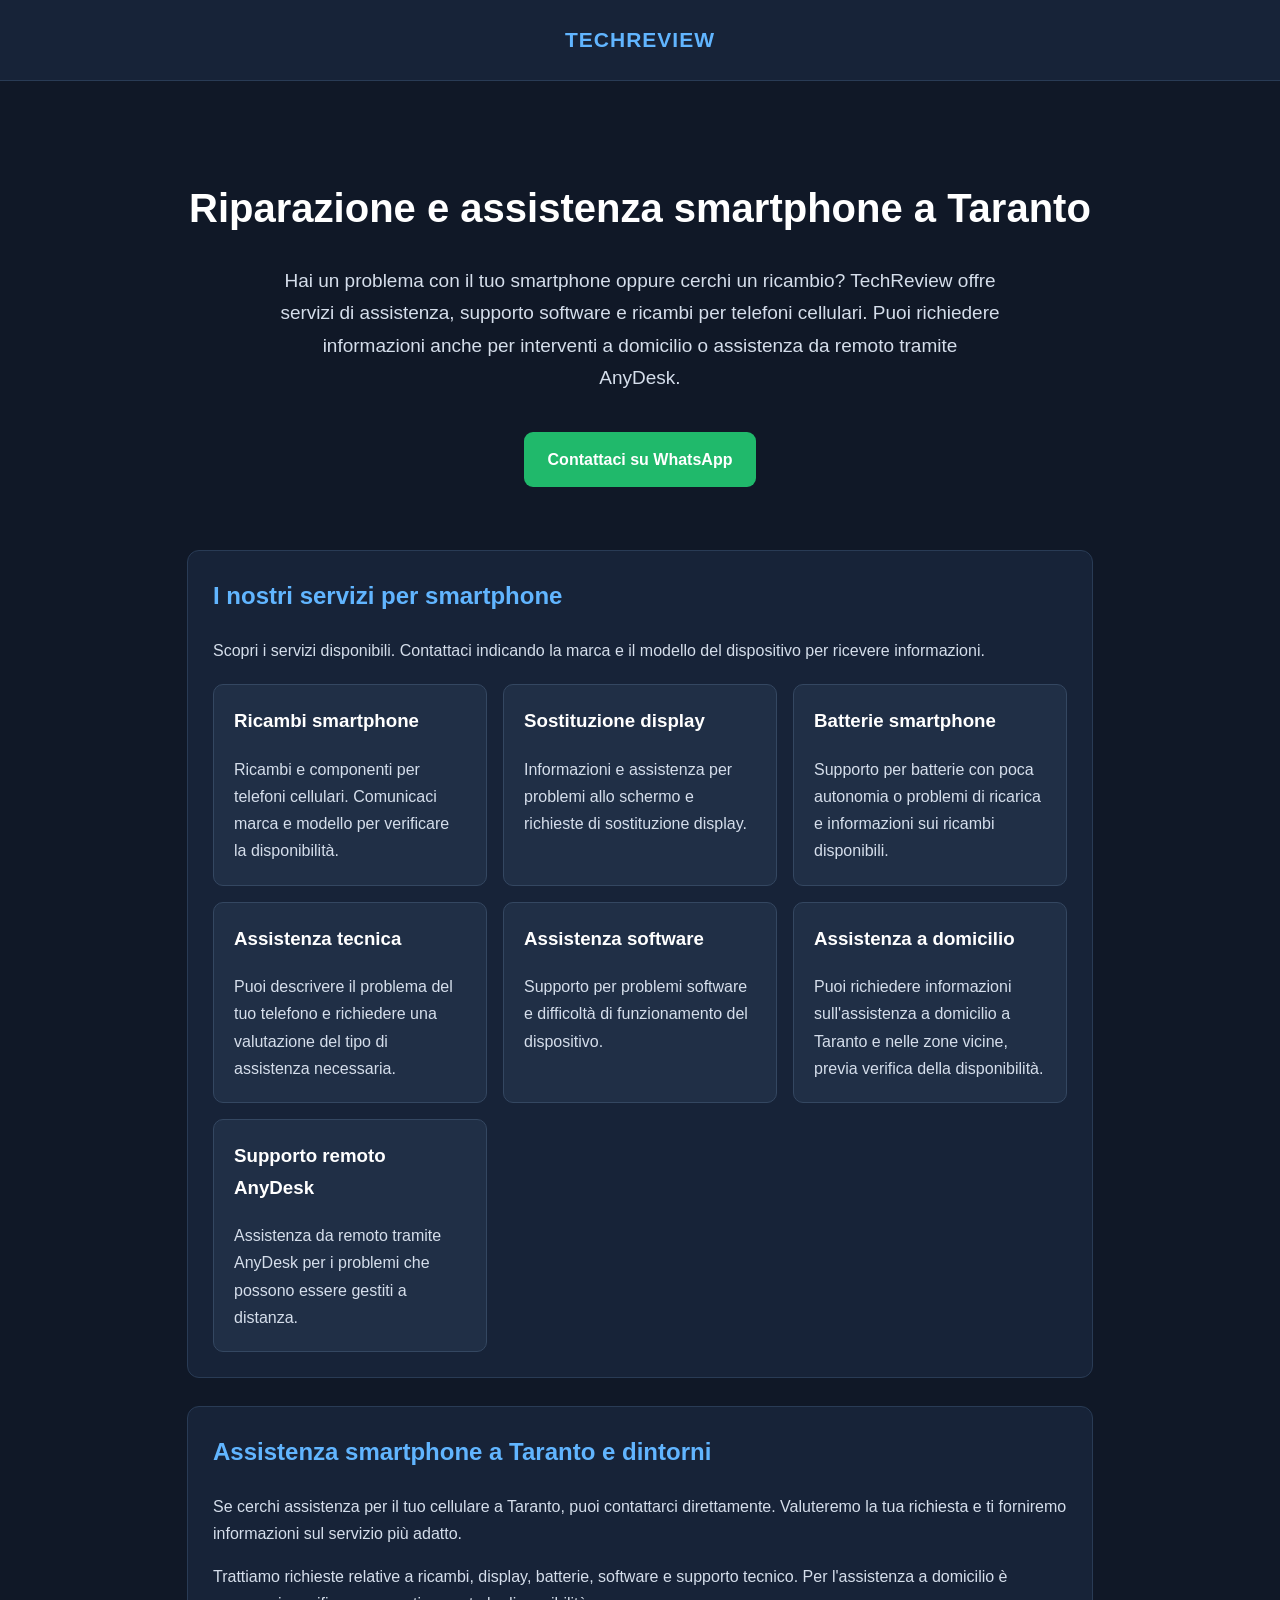
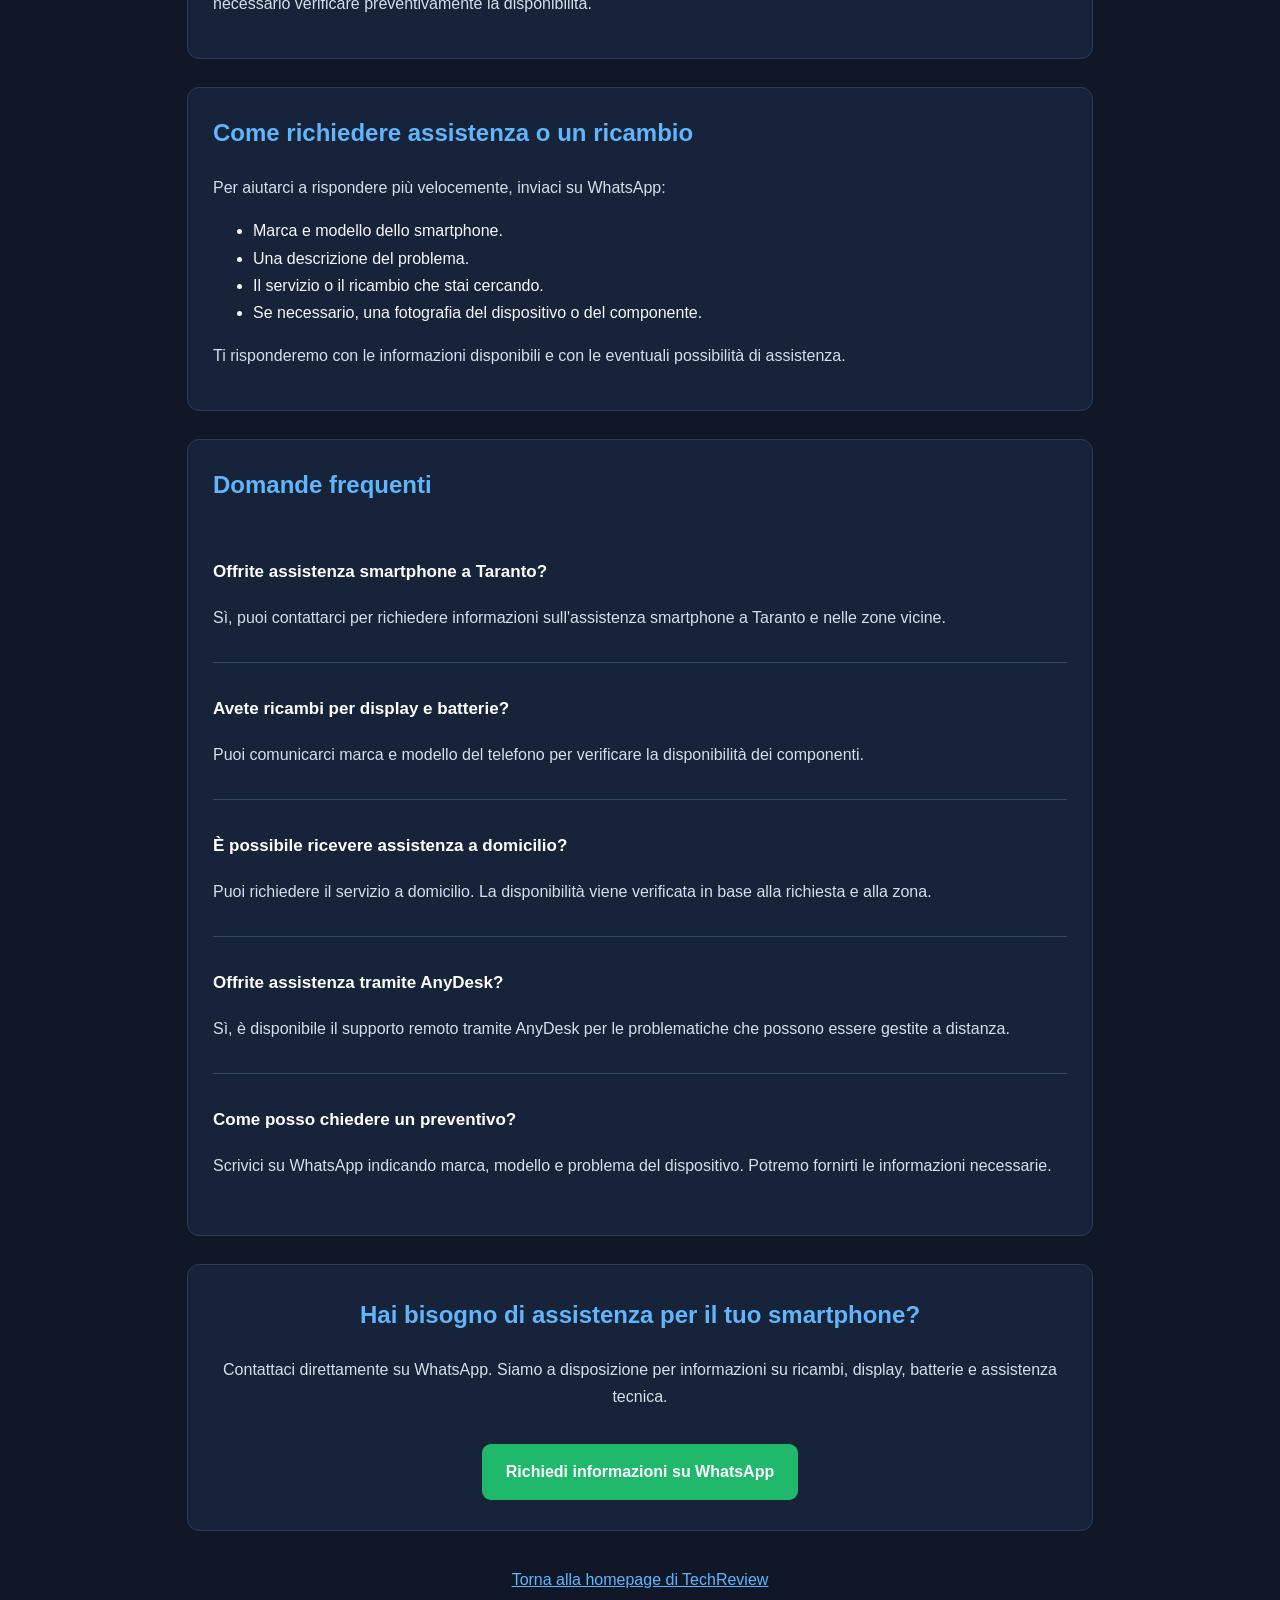
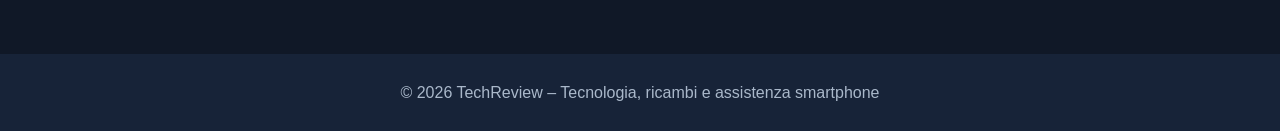
<file: riparazioni-smartphone-taranto.html>
<!DOCTYPE html>
<html lang="it">
<head>
  <meta charset="UTF-8">
  <meta name="viewport" content="width=device-width, initial-scale=1">

  <title>Riparazione Smartphone Taranto | Ricambi e Assistenza – TechReview</title>

  <meta name="description" content="Assistenza smartphone a Taranto: ricambi, display, batterie, supporto software, assistenza a domicilio e da remoto con AnyDesk. Contattaci su WhatsApp.">

  <meta name="robots" content="index, follow">
  <link rel="canonical" href="https://ricambismartphone.github.io/techreview/riparazioni-smartphone-taranto.html">

  <meta property="og:title" content="Riparazione Smartphone a Taranto | TechReview">
  <meta property="og:description" content="Ricambi, display, batterie e assistenza smartphone a Taranto. Supporto anche a domicilio e da remoto.">
  <meta property="og:type" content="website">
  <meta property="og:url" content="https://ricambismartphone.github.io/techreview/riparazioni-smartphone-taranto.html">

  <style>
    * { box-sizing: border-box; }

    body {
      margin: 0;
      font-family: Arial, sans-serif;
      background: #101827;
      color: #f4f6fa;
      line-height: 1.7;
    }

    header {
      padding: 22px;
      text-align: center;
      background: #172338;
      border-bottom: 1px solid #293b55;
    }

    header a {
      color: #61b5ff;
      text-decoration: none;
      font-weight: bold;
      font-size: 21px;
      letter-spacing: 1px;
    }

    main {
      max-width: 950px;
      margin: auto;
      padding: 45px 22px;
    }

    .hero {
      text-align: center;
      padding: 25px 0 35px;
    }

    h1 {
      font-size: 40px;
      line-height: 1.2;
      color: white;
    }

    h2 {
      color: #61b5ff;
      margin-top: 0;
    }

    p { color: #d5deeb; }

    .intro {
      font-size: 19px;
      max-width: 720px;
      margin: 20px auto;
    }

    .button {
      display: inline-block;
      margin-top: 18px;
      padding: 14px 24px;
      background: #20b96b;
      color: white;
      text-decoration: none;
      border-radius: 9px;
      font-weight: bold;
    }

    .button:hover { background: #169b57; }

    .section {
      margin-top: 28px;
      padding: 25px;
      background: #172338;
      border: 1px solid #293b55;
      border-radius: 12px;
    }

    .services {
      display: grid;
      grid-template-columns: repeat(auto-fit, minmax(220px, 1fr));
      gap: 16px;
      margin-top: 20px;
    }

    .service {
      padding: 20px;
      background: #202f46;
      border: 1px solid #344761;
      border-radius: 10px;
    }

    .service h3 {
      color: white;
      margin-top: 0;
    }

    .service p { margin-bottom: 0; }

    .faq-item {
      border-bottom: 1px solid #344761;
      padding: 15px 0;
    }

    .faq-item:last-child { border-bottom: 0; }

    .faq-item h3 {
      color: white;
      font-size: 17px;
    }

    .contact {
      text-align: center;
      padding: 30px 20px;
    }

    footer {
      text-align: center;
      padding: 25px;
      background: #172338;
      color: #aab8ca;
    }

    footer a { color: #61b5ff; }

    @media (max-width: 600px) {
      h1 { font-size: 30px; }
      main { padding: 25px 16px; }
      .section { padding: 20px; }
    }
  </style>

  <script type="application/ld+json">
  {
    "@context": "https://schema.org",
    "@type": "Service",
    "name": "Assistenza e riparazione smartphone a Taranto",
    "serviceType": [
      "Assistenza smartphone",
      "Ricambi smartphone",
      "Sostituzione display e batterie",
      "Assistenza software",
      "Assistenza a domicilio",
      "Supporto remoto tramite AnyDesk"
    ],
    "areaServed": {
      "@type": "City",
      "name": "Taranto"
    },
    "provider": {
      "@type": "Organization",
      "name": "TechReview",
      "url": "https://ricambismartphone.github.io/techreview/"
    },
    "url": "https://ricambismartphone.github.io/techreview/riparazioni-smartphone-taranto.html"
  }
  </script>
</head>

<body>

  <header>
    <a href="https://ricambismartphone.github.io/techreview/">TECHREVIEW</a>
  </header>

  <main>

    <section class="hero">
      <h1>Riparazione e assistenza smartphone a Taranto</h1>

      <p class="intro">
        Hai un problema con il tuo smartphone oppure cerchi un ricambio?
        TechReview offre servizi di assistenza, supporto software e
        ricambi per telefoni cellulari. Puoi richiedere informazioni
        anche per interventi a domicilio o assistenza da remoto tramite AnyDesk.
      </p>

      <a class="button"
         href="https://wa.me/393793751457?text=Salve%2C%20vorrei%20informazioni%20sull%27assistenza%20smartphone."
         target="_blank" rel="noopener">
        Contattaci su WhatsApp
      </a>
    </section>

    <section class="section">
      <h2>I nostri servizi per smartphone</h2>

      <p>
        Scopri i servizi disponibili. Contattaci indicando la marca
        e il modello del dispositivo per ricevere informazioni.
      </p>

      <div class="services">

        <article class="service">
          <h3>Ricambi smartphone</h3>
          <p>
            Ricambi e componenti per telefoni cellulari.
            Comunicaci marca e modello per verificare la disponibilità.
          </p>
        </article>

        <article class="service">
          <h3>Sostituzione display</h3>
          <p>
            Informazioni e assistenza per problemi allo schermo
            e richieste di sostituzione display.
          </p>
        </article>

        <article class="service">
          <h3>Batterie smartphone</h3>
          <p>
            Supporto per batterie con poca autonomia o problemi
            di ricarica e informazioni sui ricambi disponibili.
          </p>
        </article>

        <article class="service">
          <h3>Assistenza tecnica</h3>
          <p>
            Puoi descrivere il problema del tuo telefono e
            richiedere una valutazione del tipo di assistenza necessaria.
          </p>
        </article>

        <article class="service">
          <h3>Assistenza software</h3>
          <p>
            Supporto per problemi software e difficoltà
            di funzionamento del dispositivo.
          </p>
        </article>

        <article class="service">
          <h3>Assistenza a domicilio</h3>
          <p>
            Puoi richiedere informazioni sull'assistenza a domicilio
            a Taranto e nelle zone vicine, previa verifica della disponibilità.
          </p>
        </article>

        <article class="service">
          <h3>Supporto remoto AnyDesk</h3>
          <p>
            Assistenza da remoto tramite AnyDesk per i problemi
            che possono essere gestiti a distanza.
          </p>
        </article>

      </div>
    </section>

    <section class="section">
      <h2>Assistenza smartphone a Taranto e dintorni</h2>

      <p>
        Se cerchi assistenza per il tuo cellulare a Taranto,
        puoi contattarci direttamente. Valuteremo la tua richiesta
        e ti forniremo informazioni sul servizio più adatto.
      </p>

      <p>
        Trattiamo richieste relative a ricambi, display, batterie,
        software e supporto tecnico. Per l'assistenza a domicilio
        è necessario verificare preventivamente la disponibilità.
      </p>
    </section>

    <section class="section">
      <h2>Come richiedere assistenza o un ricambio</h2>

      <p>
        Per aiutarci a rispondere più velocemente, inviaci su WhatsApp:
      </p>

      <ul>
        <li>Marca e modello dello smartphone.</li>
        <li>Una descrizione del problema.</li>
        <li>Il servizio o il ricambio che stai cercando.</li>
        <li>Se necessario, una fotografia del dispositivo o del componente.</li>
      </ul>

      <p>
        Ti risponderemo con le informazioni disponibili e
        con le eventuali possibilità di assistenza.
      </p>
    </section>

    <section class="section">
      <h2>Domande frequenti</h2>

      <div class="faq-item">
        <h3>Offrite assistenza smartphone a Taranto?</h3>
        <p>
          Sì, puoi contattarci per richiedere informazioni
          sull'assistenza smartphone a Taranto e nelle zone vicine.
        </p>
      </div>

      <div class="faq-item">
        <h3>Avete ricambi per display e batterie?</h3>
        <p>
          Puoi comunicarci marca e modello del telefono
          per verificare la disponibilità dei componenti.
        </p>
      </div>

      <div class="faq-item">
        <h3>È possibile ricevere assistenza a domicilio?</h3>
        <p>
          Puoi richiedere il servizio a domicilio.
          La disponibilità viene verificata in base alla richiesta e alla zona.
        </p>
      </div>

      <div class="faq-item">
        <h3>Offrite assistenza tramite AnyDesk?</h3>
        <p>
          Sì, è disponibile il supporto remoto tramite AnyDesk
          per le problematiche che possono essere gestite a distanza.
        </p>
      </div>

      <div class="faq-item">
        <h3>Come posso chiedere un preventivo?</h3>
        <p>
          Scrivici su WhatsApp indicando marca, modello e problema
          del dispositivo. Potremo fornirti le informazioni necessarie.
        </p>
      </div>
    </section>

    <section class="section contact">
      <h2>Hai bisogno di assistenza per il tuo smartphone?</h2>

      <p>
        Contattaci direttamente su WhatsApp.
        Siamo a disposizione per informazioni su ricambi,
        display, batterie e assistenza tecnica.
      </p>

      <a class="button"
         href="https://wa.me/393793751457?text=Salve%2C%20vorrei%20richiedere%20informazioni%20per%20il%20mio%20smartphone."
         target="_blank" rel="noopener">
        Richiedi informazioni su WhatsApp
      </a>
    </section>

    <p style="text-align:center; margin-top:35px;">
      <a href="https://ricambismartphone.github.io/techreview/"
         style="color:#61b5ff;">
        Torna alla homepage di TechReview
      </a>
    </p>

  </main>

  <footer>
    © 2026 TechReview – Tecnologia, ricambi e assistenza smartphone
  </footer>

</body>
</html>
</file>
